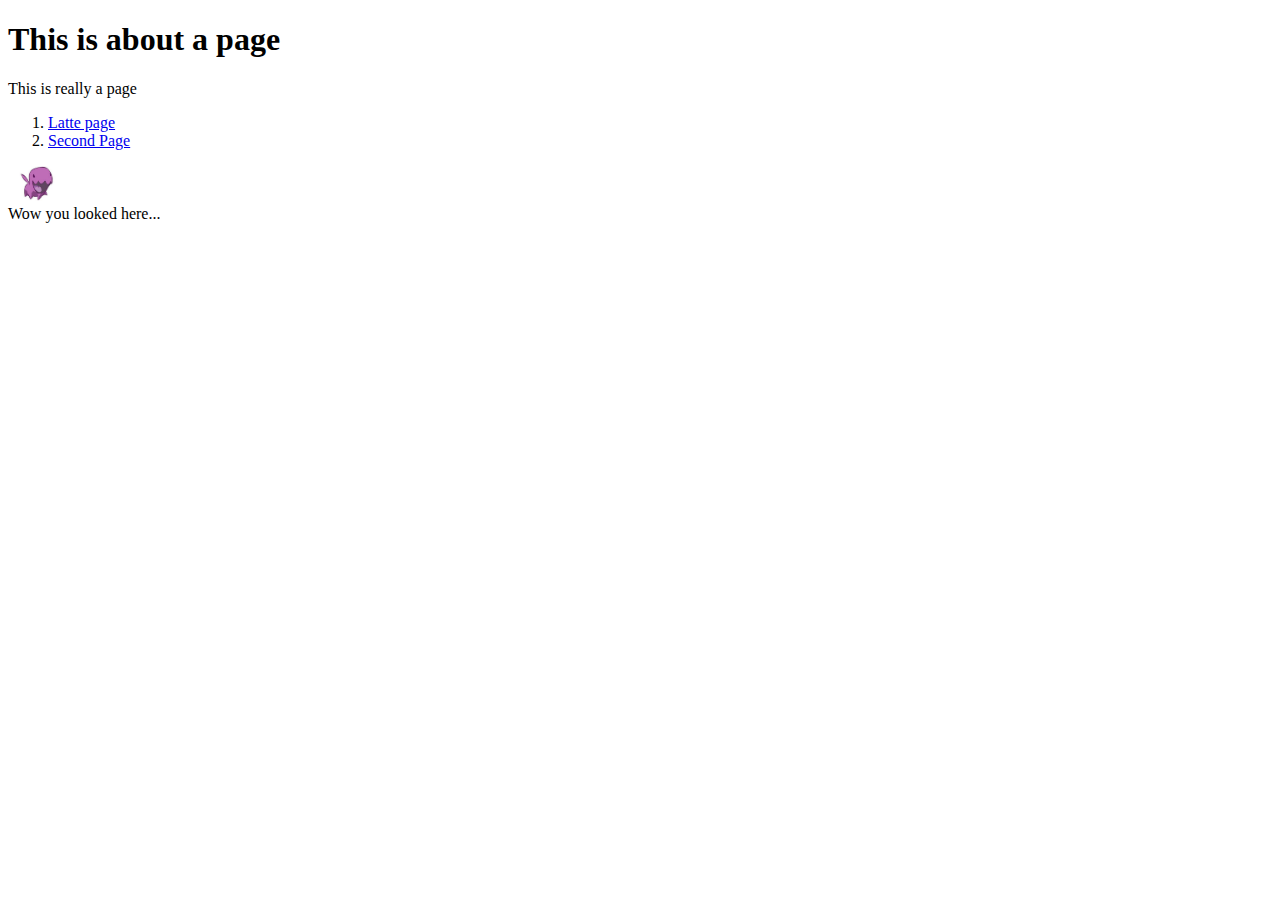
<file: index.html>
<!DOCTYPE html>
<html lang="en">
<head>
    <meta charset="UTF-8">
    <meta name="viewport" content="width=<device-width>, initial-scale=1.0">
    <title>Main page</title>
</head>
<body>
<main>
    <h1>This is about a page</h1>
    <p>This is really a page</p>
    <ol>
        <li><a href="/finaltest.html">Latte page</a></li>
        <li><a href="/finaltest.html" target="_blank">Second Page</a></li>
    </ol>
    <div><img src="images/zerg.jfif" alt="zerg" width="5%"></div>
</main>
<footer>Wow you looked here...</footer>
</body>
</html>
</file>
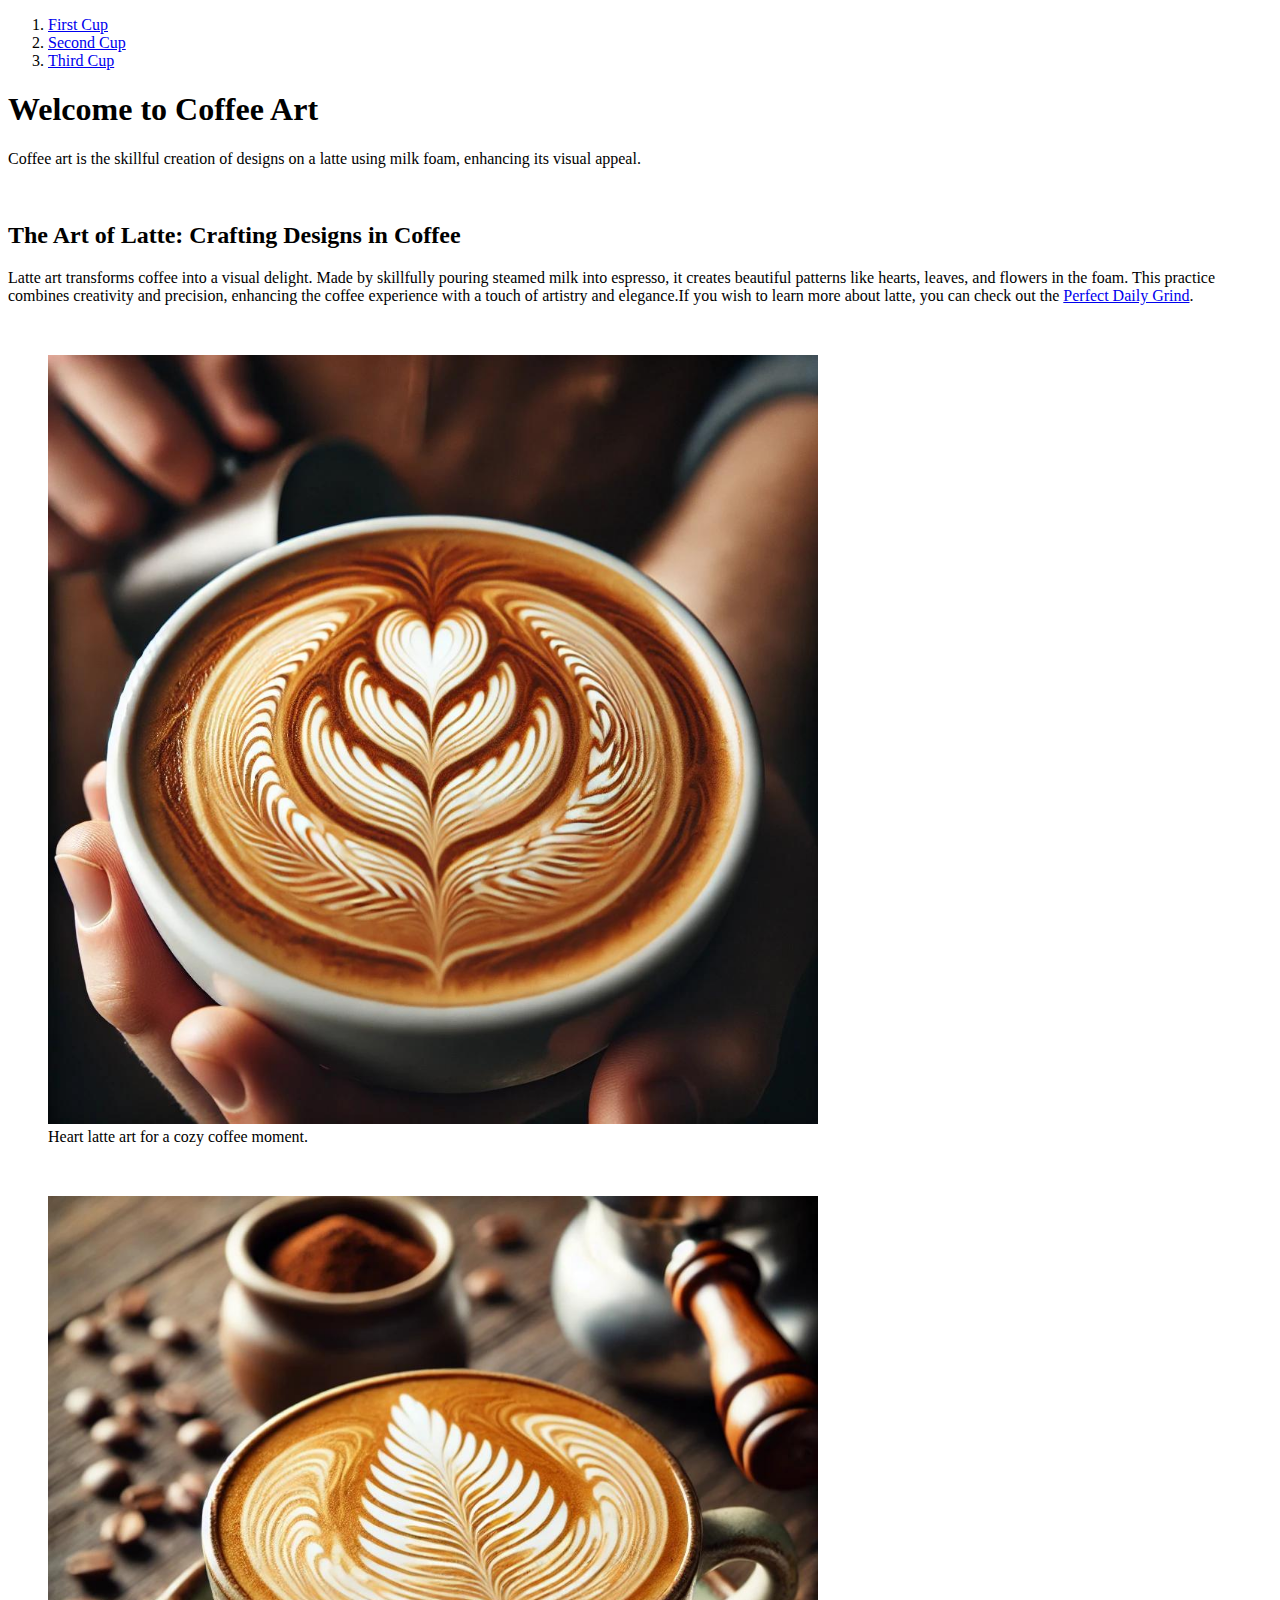
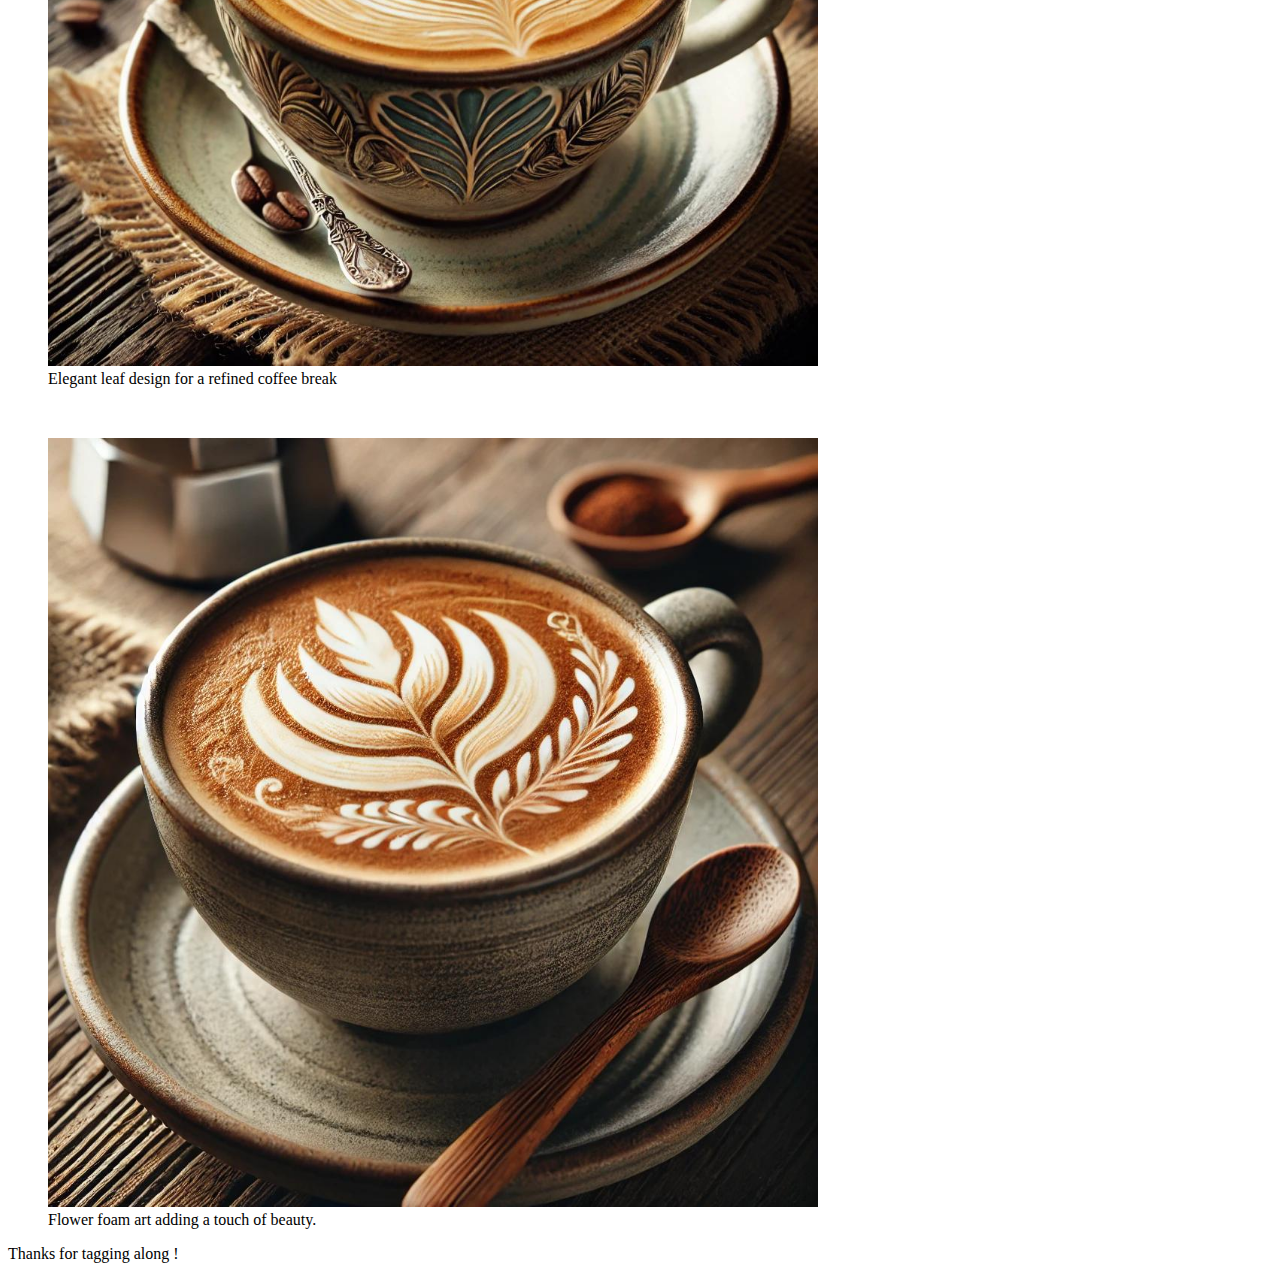
<file: finaltest.html>
<!DOCTYPE html>
<html lang="en">
<head>
    <meta charset="UTF-8">
    <meta name="viewport" content="width=device-width, initial-scale=1.0">
    <title>Coffee Art</title>
</head>
<body>
    <nav>
        <ol>
            <li><a href="#first">First Cup</a></li>
            <li><a href="#second">Second Cup</a></li>
            <li><a href="#third">Third Cup</a></li>
        </ol>
    </nav>

    <main>
        <div>
            <h1>Welcome to Coffee Art</h1>
            <p>Coffee art is the skillful creation of designs on a latte using milk foam, enhancing its visual appeal.</p>
            <br>
            <h2>The Art of Latte: Crafting Designs in Coffee</h2>
            <p>Latte art transforms coffee into a visual delight. Made by skillfully pouring steamed milk into espresso, it creates beautiful patterns like hearts, leaves, and flowers in the foam. This practice combines creativity and precision, enhancing the coffee experience with a touch of artistry and elegance.If you wish to learn more about latte, you can check out the <a href="https://perfectdailygrind.com/?s=latte&id=96741" target="_blank">Perfect Daily Grind</a>.</p>
        <br>
        <figure id="first"><img src="/images/latte_art_image_1.jpeg" alt="Heart latte art " width="65%"><figcaption>Heart latte art for a cozy coffee moment.</figcaption></figure>

        <br>
        <figure id="second"><img src="/images/latte_art_image_2.jpeg" alt="Elegant leaf design" width="65%"><figcaption>Elegant leaf design for a refined coffee break</figcaption></figure>

        <br>
        <figure id="third"><img src="/images/latte_art_image_3.jpeg" alt="Latte art in a nice cup" width="65%"><figcaption>Flower foam art adding a touch of beauty.</figcaption></figure>
        </div>
    </main>
<footer>Thanks for tagging along !</footer>
</body>
</html>
</file>
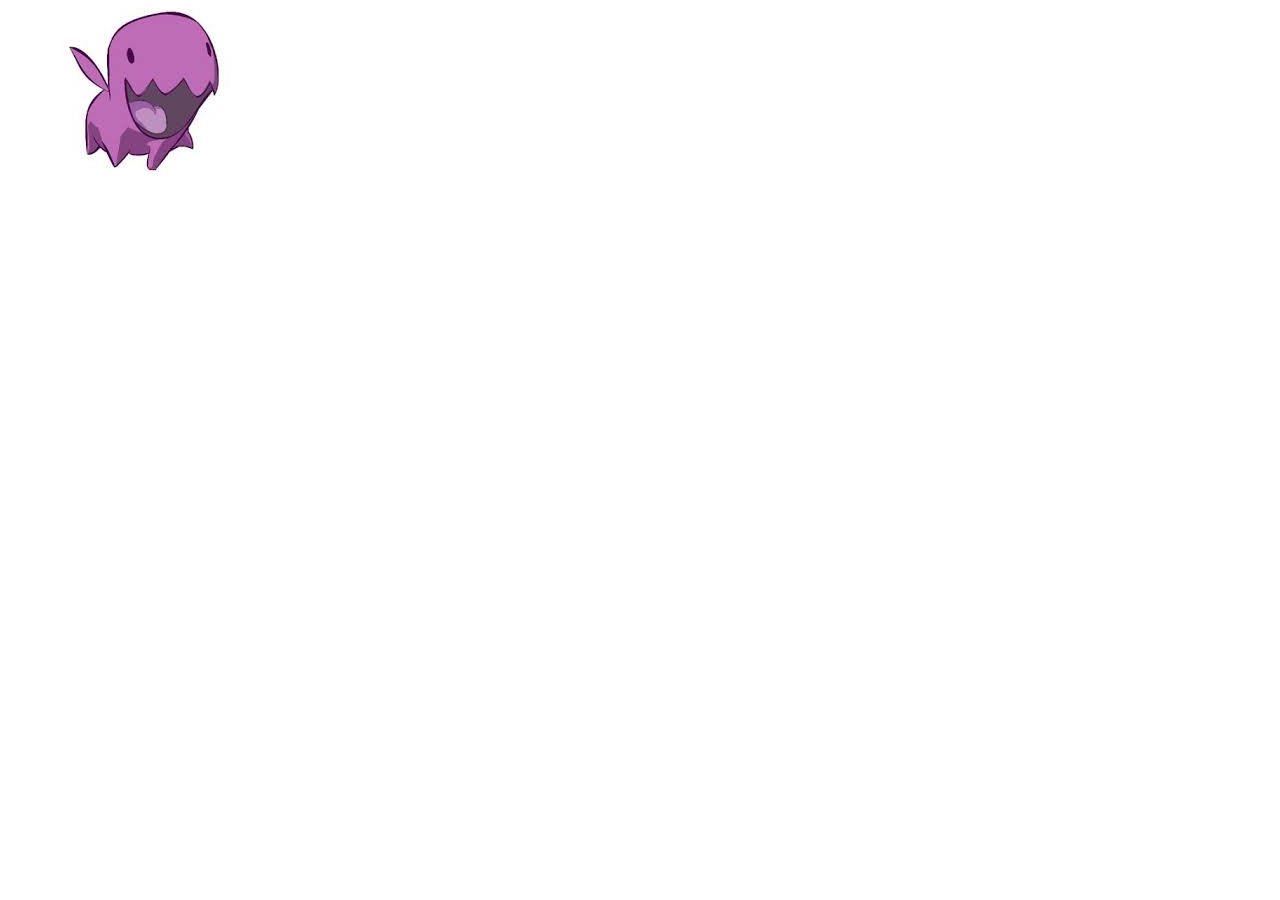
<file: mysecondpage.html>
<!DOCTYPE html>
<html lang="en">
<head>
    <meta charset="UTF-8">
    <meta name="viewport" content="width=device-width, initial-scale=1.0">
    <title>My second page</title>
</head>
<body>
    <img src="images/zerg.jfif" alt="zerg">
</body>
</html>
</file>
